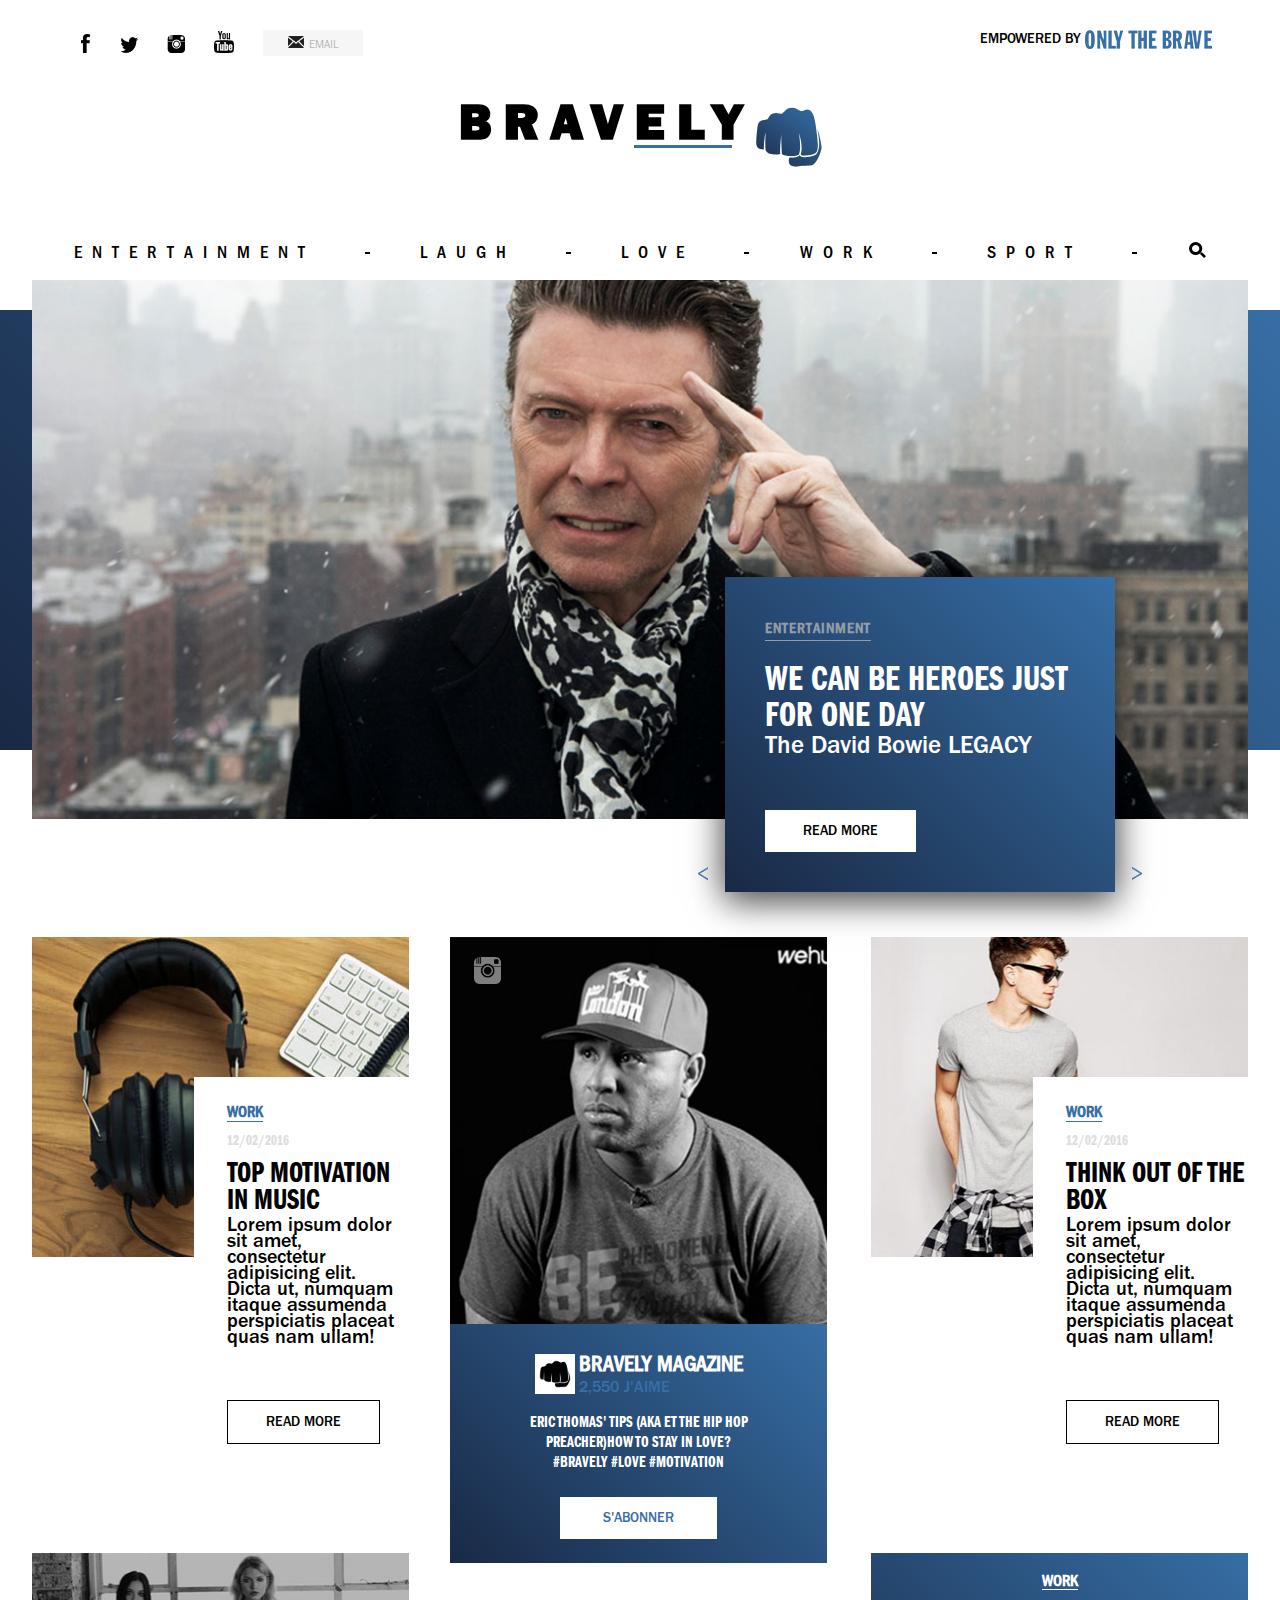
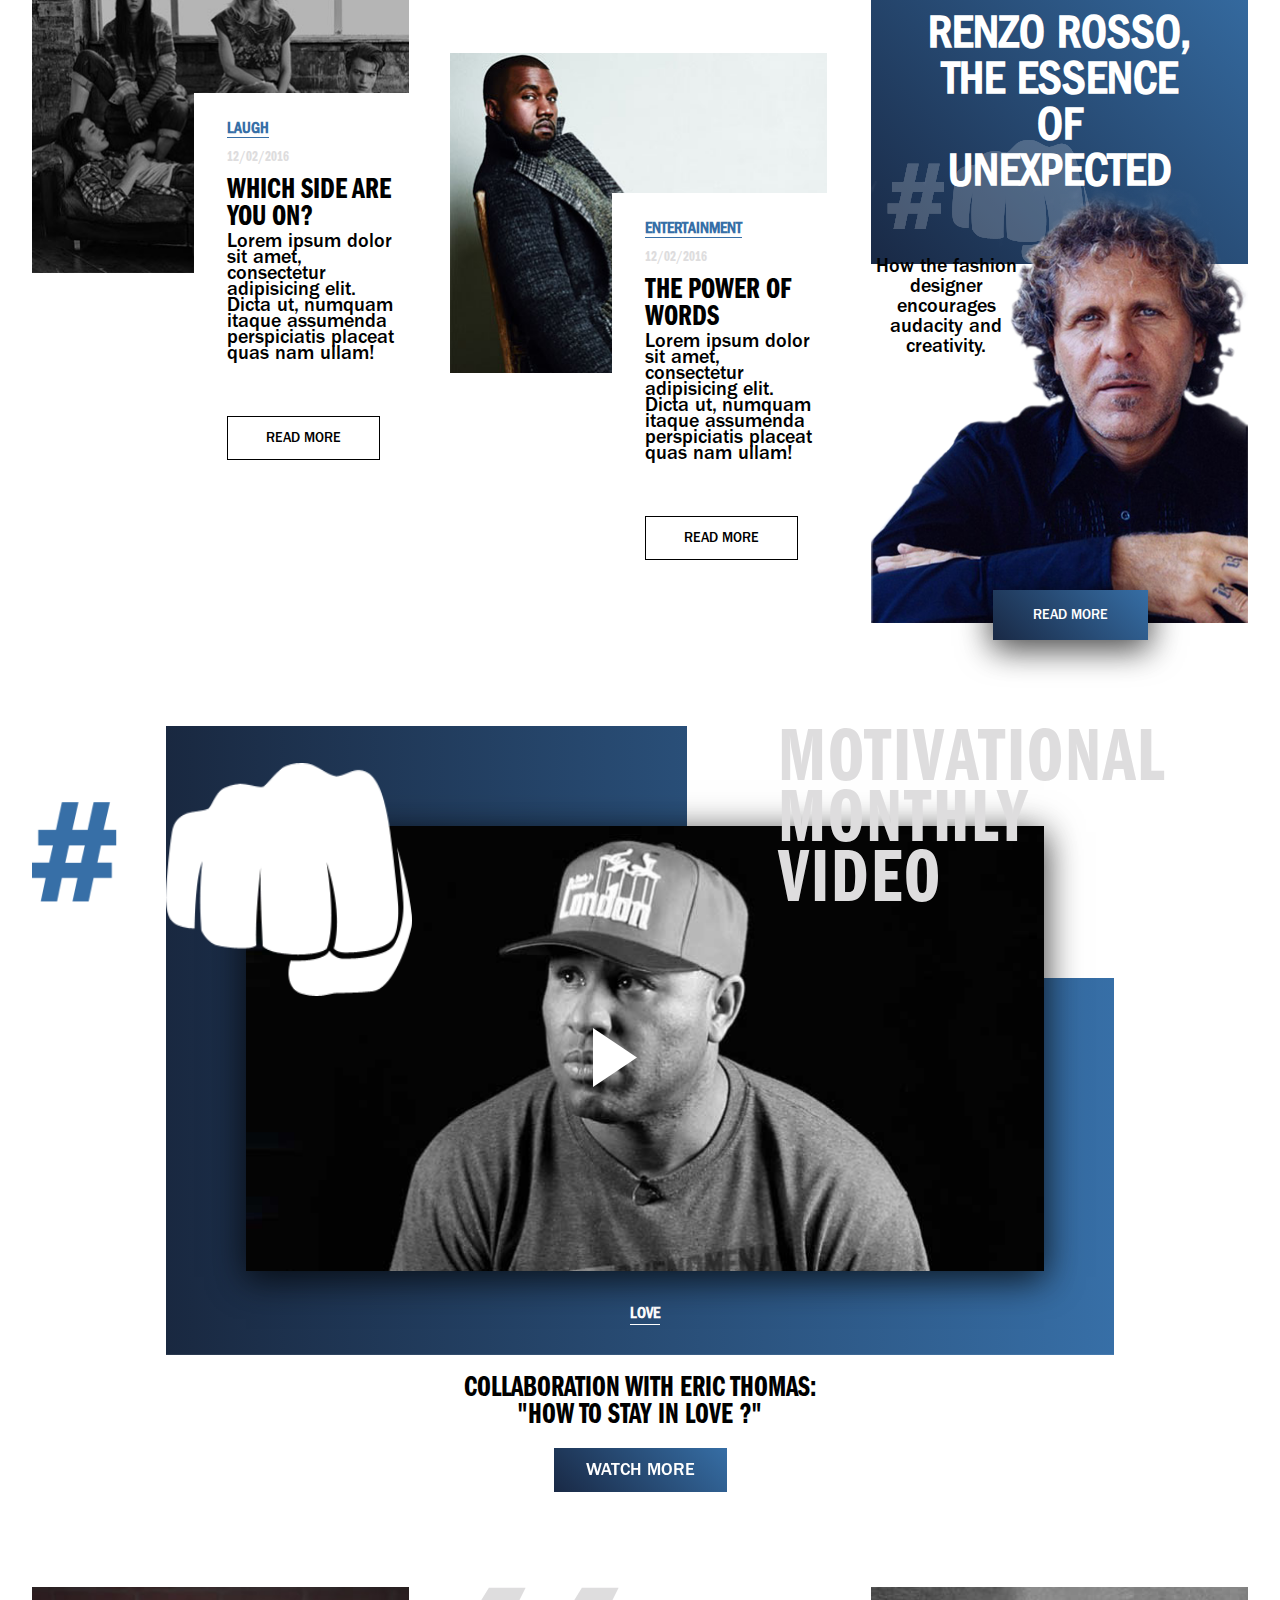
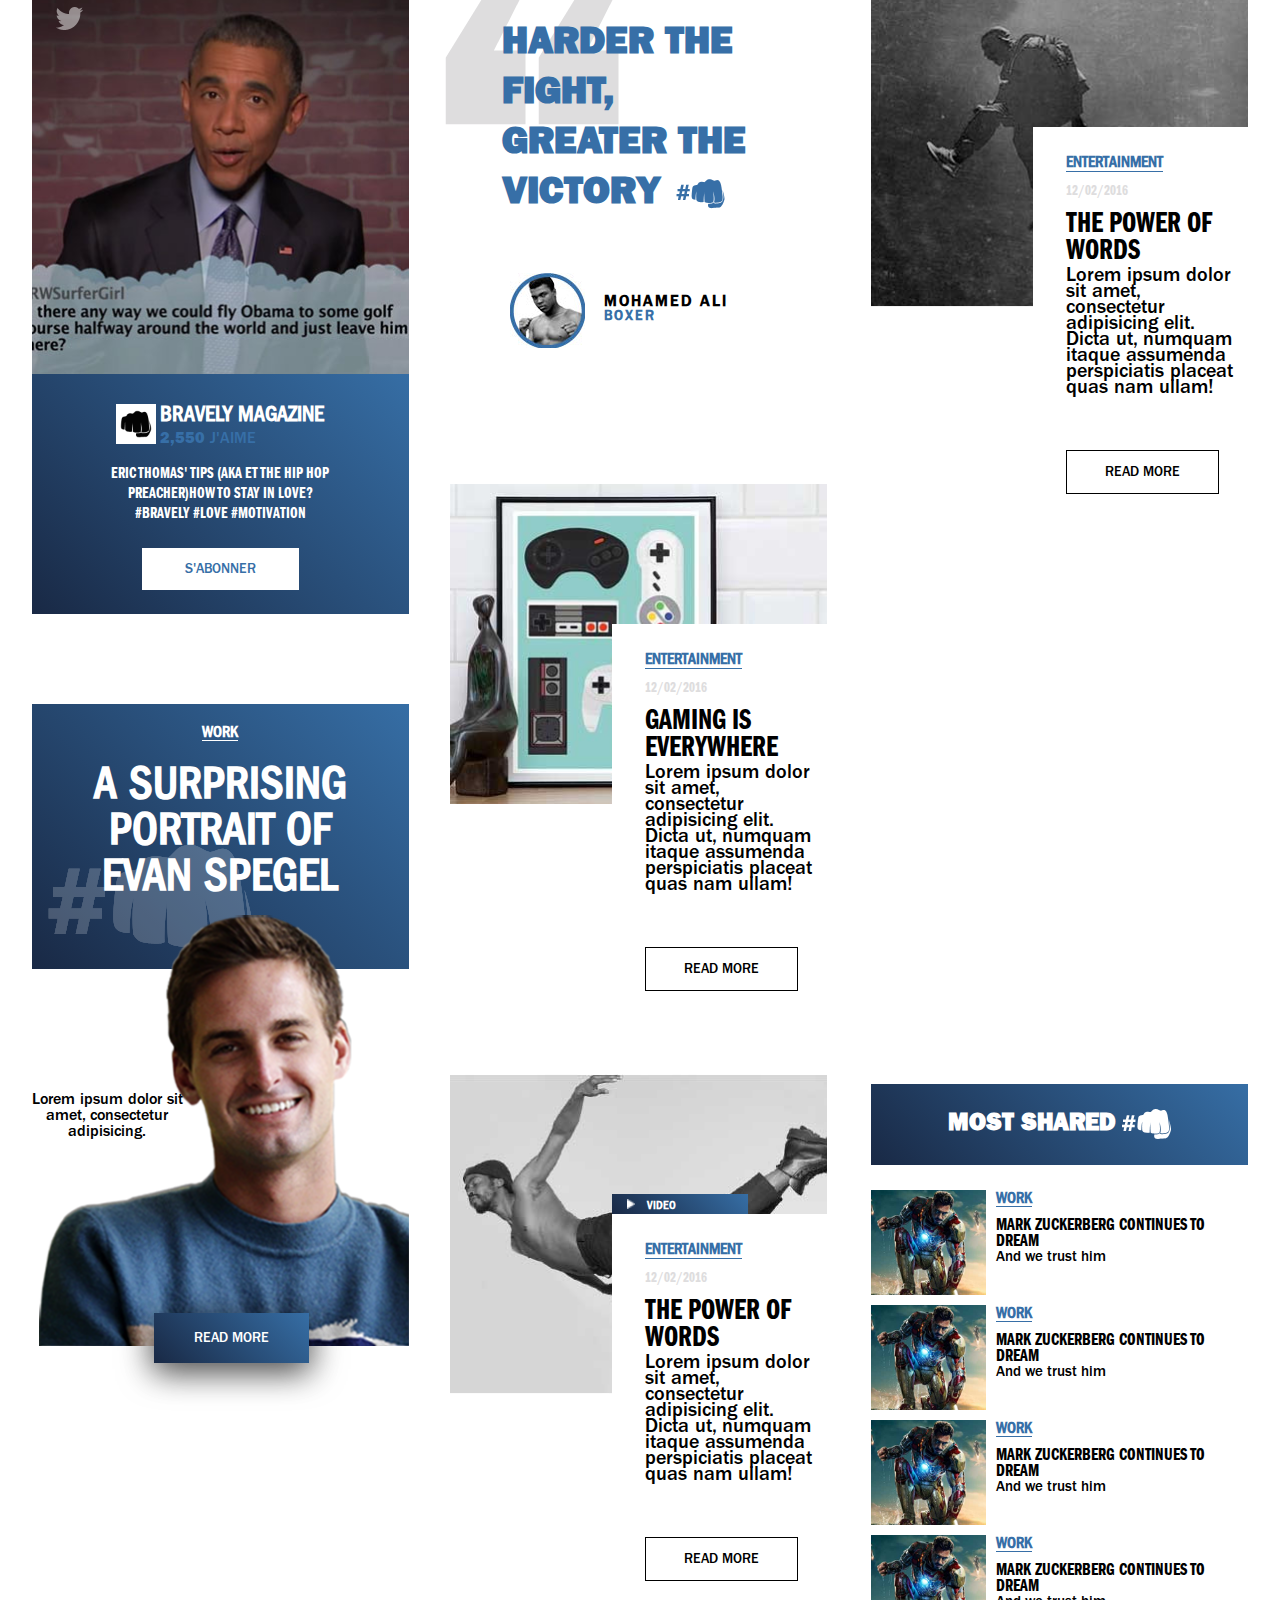
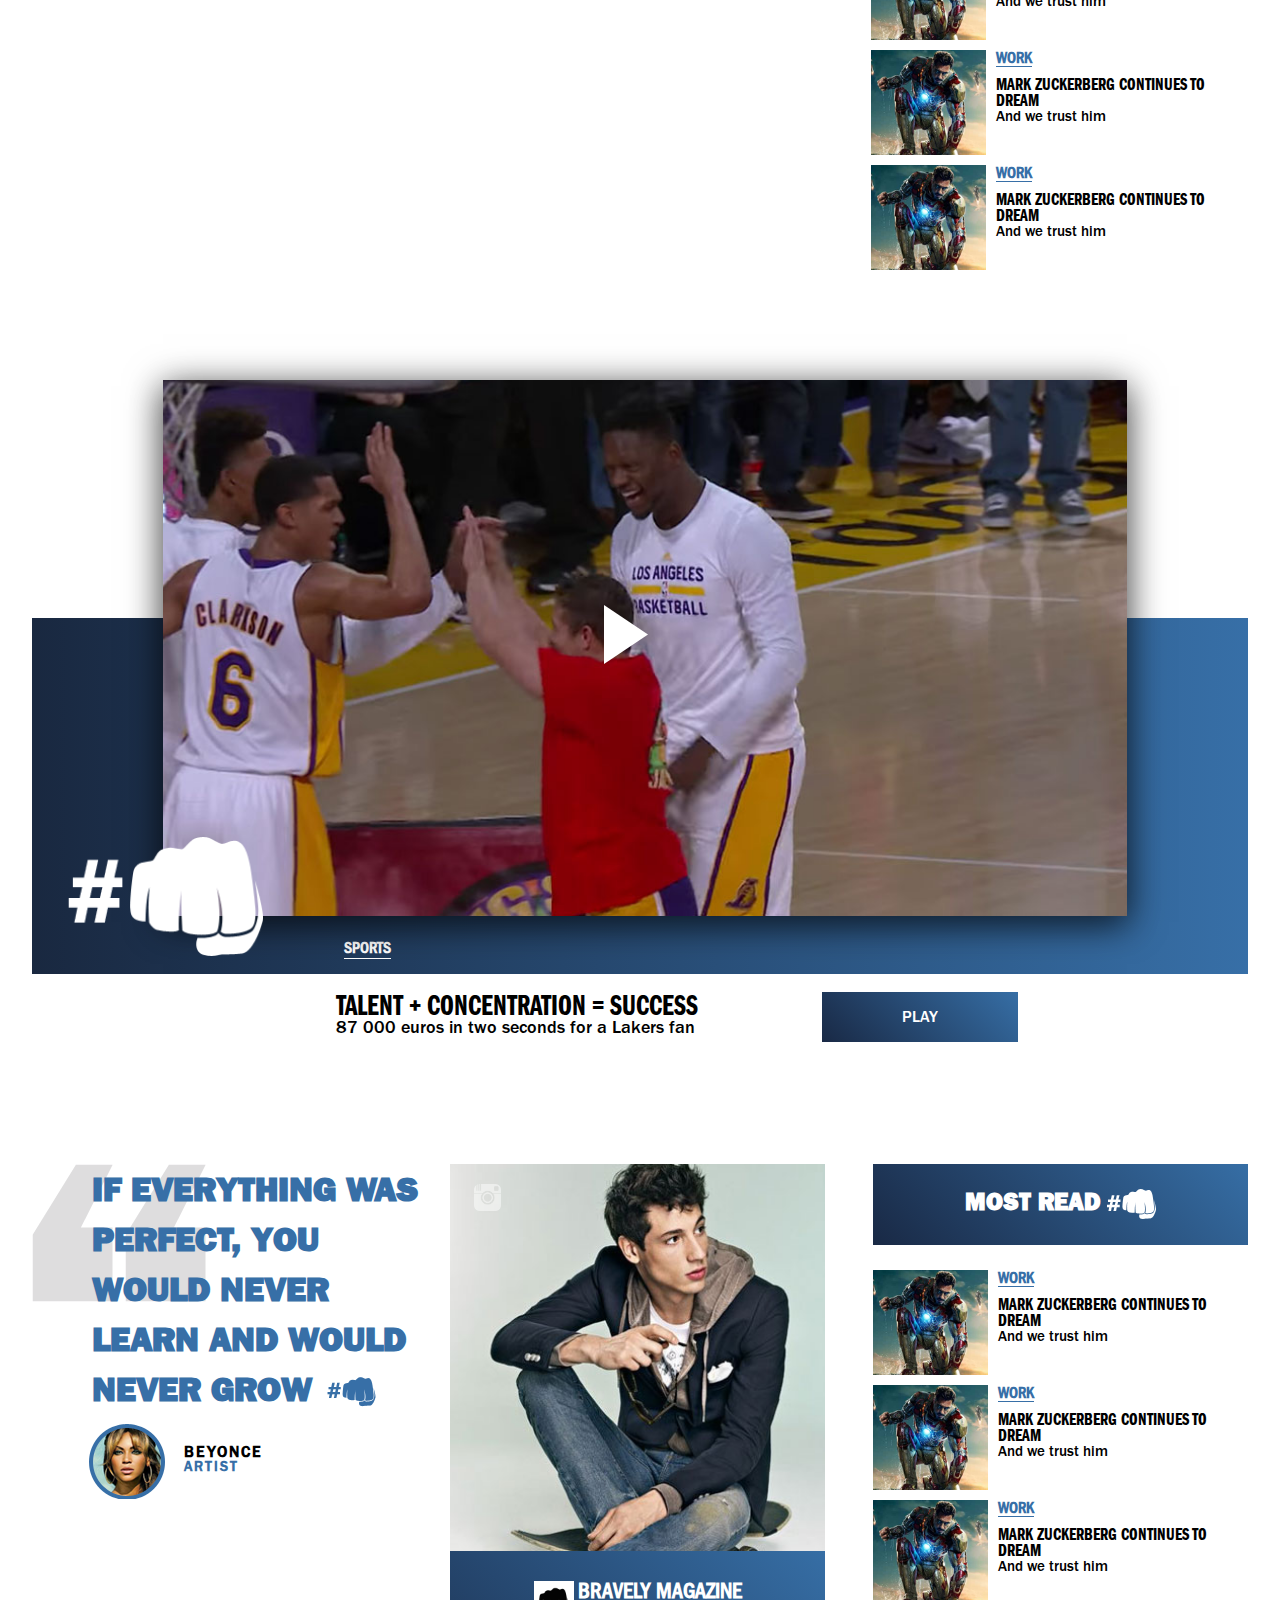
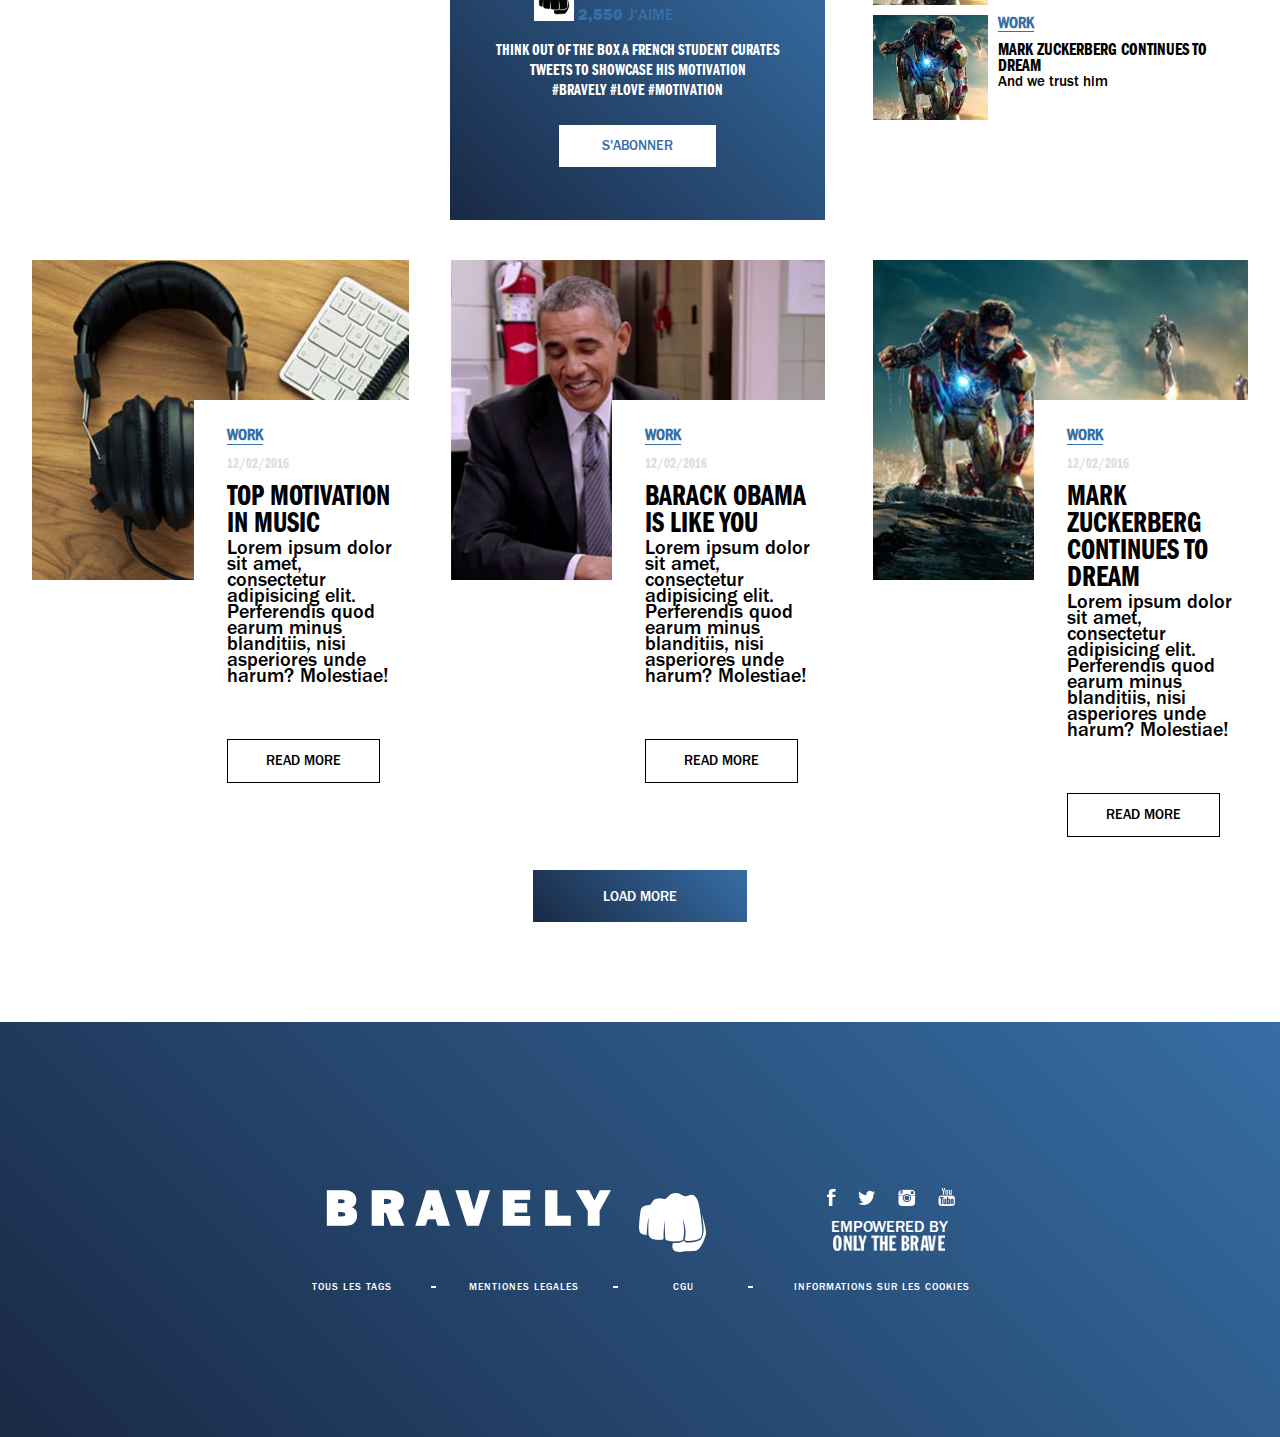
<file: index.html>
<!DOCTYPE html>
<html lang="en">
<!-- Conditional comments for IE 9 -->
<!--[if IE 9]><html lang="en" class="ie ie9"><![endif]-->
<!-- Conditional comments for IE 9 END -->

<!-- User Agent for IE 10 -->
<html data-useragent="Mozilla/5.0 (compatible; MSIE 10.0; Windows NT 6.2; Trident/6.0)">
<!-- User Agent for IE 10 END -->

<head>
    <meta charset="UTF-8">
    <title>Bravely alex&justVR</title>
    <meta name="viewport" content="width=device-width, initial-scale=1.0">
    <link rel="stylesheet" type="text/css" href="assets/css/style.css">
</head>
<body>
<!-- Section HEADER -->
<header class="header">
    <div class="container">
        <div class="header__nav">
            <input type="radio" name="furOpen" id="mobileMenuOpen">
            <label for="mobileMenuOpen" class="open mobile-shown"><span class="fa fa-bars fa-2x"></span></label>
            <input type="radio" name="furOpen" id="mobileMenuClose">
            <label for="mobileMenuClose" class="close mobile-shown"><span class="fa fa-times fa-2x"></span></label>
        <!-- Menu mobile -->
            <ul class="menu-mobile">
                <div class="logo">
                <a href="index.html"><h1>Bravely</h1><img src="assets/img/fist.png" alt="menu_mobile_logo_bravely"></a>
                </div>
                <ul class="menu-mobile__categories">
                    <li class="subcategory-title"><a class="prevent-link" href="entertainment.html">Entertainment</a></li>
                            <div class="mobile__categories__content hidden">
                            <ul class="subcategory">
                                <li><a href="article-ent.html">-Music-</a></li>
                                <li><a href="#">-People-</a></li>
                                <li><a href="#">-Style-</a></li>
                                <li><a href="#">-Cine / TV-</a></li>
                                <li><a href="#">-Culture-</a></li>
                            </ul>
                            <div class="menu-mobile__articles clearfix">
                                <article>
                                    <img src="assets/img/menu_kanya_1.jpg" alt="music_kanya" title="music_kanya_diesel">
                                    <h3>Music</h3>
                                    <h2>The power of words</h2>
                                    <a href="#" class="read-more">Read more</a>
                                </article>
                                <article>
                                    <img src="assets/img/menu_kanya_2.jpg" alt="culture_kanya" title="culture_kanya_diesel">
                                    <h3>Culture</h3>
                                    <h2>Surflying, a dream come true?</h2>
                                    <a href="#" class="read-more">Read more</a>
                                </article>
                            </div>
                            </div>
                    <li><a href="#">Laugh</a></li>
                    <li><a href="#">Love</a></li>
                    <li><a href="#">Work</a></li>
                    <li><a href="#">Sport</a></li>
                    <li><img src="assets/img/loupe.png"></li>
                </ul>
                <div class="header-item">Empowered by<br><img src="assets/img/logo_signature.png" alt="menu-mobile_logo_signature"></div>
            </ul>
        <!-- /Menu mobile END -->
            <div class="social-icons">
            <ul>
                <li><a href="#"><img src="assets/img/FB.png"></a></li>
                <li><a href="#"><img src="assets/img/TWITTER.png"></a></li>
                <li><a href="#"><img src="assets/img/INSTA.png"></a></li>
                <li><a href="#"><img src="assets/img/YOUTUBE.png"></a></li>
                <li><a href="#"><img src="assets/img/email_black.png"></a><span>Email</span></li>
            </ul>
            </div>
            <div class="header-item"><span>Empowered by </span><img src="assets/img/logo_signature.png" alt="logo_signature_bravely">
            </div>
        </div>
        <div class="logo">
            <a href="#"><h1>Bravely<span></span></h1><img src="assets/img/fist.png" alt="logo_bravely"><img src="assets/img/fistfooter.png" alt="fist_footer"></a>
        </div>
        <div class="social-icons-navtop">
            <ul>
                <li><a href="#"><img src="assets/img/fb_white.png"></a></li>
                <li><a href="#"><img src="assets/img/twitter_white.png"></a></li>
                <li><a href="#"><img src="assets/img/instawhite.png"></a></li>
                <li><a href="#"><img src="assets/img/email-navtop.png"></a></li>
            </ul>
        </div>
    <!-- Dropdown-menu -->
        <ul class="header_menu">
            <li class="dropdown"><a href="entertainment.html"><span>Entertainment</span></a>
                <div class="dropdown__content">
                    <img src="assets/img/hash-fist-subcategory.png">
                    <ul class="subcategory">
                        <li><a href="article-ent.html">-Music-</a></li>
                        <li><a href="#">-People-</a></li>
                        <li><a href="#">-Style-</a></li>
                        <li><a href="#">-Cine / TV-</a></li>
                        <li><a href="#">-Culture-</a></li>
                    </ul>
                    <article class="dropdown__articles">
                        <img src="assets/img/flyer-dropdown.jpg" alt="menu-flyer" title="flyer-menu">
                        <div class="dropdown__articles__content">
                            <h3>Culture</h3>
                            <h2>Surflying, a dream come true?</h2>
                        </div>
                    </article>
                    <article class="dropdown__articles">
                        <img src="assets/img/kaney-dropdown.jpg" alt="music_kanya" title="music_kanya_diesel">
                        <div class="dropdown__articles__content">
                            <h3>Music</h3>
                            <h2>The power of words</h2>
                        </div>
                    </article>
                </div>
            </li>
            <li><hr></li>
            <li class=dropdown><a href="#"><span>Laugh</span></a>
                <div class="dropdown__content">
                    <ul class="subcategory">
                        <li><a href="#">-Music-</a></li>
                        <li><a href="#">-People-</a></li>
                        <li><a href="#">-Style-</a></li>
                        <li><a href="#">-Cine / TV-</a></li>
                        <li><a href="#">-Culture-</a></li>
                    </ul>
                    <article class="dropdown__articles">
                        <img src="assets/img/flyer-dropdown.jpg" alt="menu-flyer" title="flyer-menu">
                        <div class="dropdown__articles__content">
                            <h3>Culture</h3>
                            <h2>Surflying, a dream come true?</h2>
                        </div>
                    </article>
                    <article class="dropdown__articles">
                        <img src="assets/img/kaney-dropdown.jpg" alt="music_kanya" title="music_kanya_diesel">
                        <div class="dropdown__articles__content">
                            <h3>Music</h3>
                            <h2>The power of words</h2>
                        </div>
                    </article>
                </div>
            </li>
            <li><hr></li>
            <li class="dropdown"><a href="#"><span>Love</span></a>
                <div class="dropdown__content">
                    <ul class="subcategory">
                        <li><a href="#">-Music-</a></li>
                        <li><a href="#">-People-</a></li>
                        <li><a href="#">-Style-</a></li>
                        <li><a href="#">-Cine / TV-</a></li>
                        <li><a href="#">-Culture-</a></li>
                    </ul>
                    <article class="dropdown__articles">
                        <img src="assets/img/flyer-dropdown.jpg" alt="menu-flyer" title="flyer-menu">
                        <div class="dropdown__articles__content">
                            <h3>Culture</h3>
                            <h2>Surflying, a dream come true?</h2>
                        </div>
                    </article>
                    <article class="dropdown__articles">
                        <img src="assets/img/kaney-dropdown.jpg" alt="music_kanya" title="music_kanya_diesel">
                        <div class="dropdown__articles__content">
                            <h3>Music</h3>
                            <h2>The power of words</h2>
                        </div>
                    </article>
                </div>
            </li>
            <li><hr></li>
            <li class="dropdown"><a href="#"><span>Work</span></a>
                <div class="dropdown__content">
                    <ul class="subcategory">
                        <li><a href="#">-Music-</a></li>
                        <li><a href="#">-People-</a></li>
                        <li><a href="#">-Style-</a></li>
                        <li><a href="#">-Cine / TV-</a></li>
                        <li><a href="#">-Culture-</a></li>
                    </ul>
                    <article class="dropdown__articles">
                        <img src="assets/img/flyer-dropdown.jpg" alt="menu-flyer" title="flyer-menu">
                        <div class="dropdown__articles__content">
                            <h3>Culture</h3>
                            <h2>Surflying, a dream come true?</h2>
                        </div>
                    </article>
                    <article class="dropdown__articles">
                        <img src="assets/img/kaney-dropdown.jpg" alt="music_kanya" title="music_kanya_diesel">
                        <div class="dropdown__articles__content">
                            <h3>Music</h3>
                            <h2>The power of words</h2>
                        </div>
                    </article>
                </div>
            </li>
            <li><hr></li>
            <li class="dropdown"><a href="#"><span>Sport</span></a>
                <div class="dropdown__content">
                    <ul class="subcategory">
                        <li><a href="#">-Music-</a></li>
                        <li><a href="#">-People-</a></li>
                        <li><a href="#">-Style-</a></li>
                        <li><a href="#">-Cine / TV-</a></li>
                        <li><a href="#">-Culture-</a></li>
                    </ul>
                    <article class="dropdown__articles">
                        <img src="assets/img/flyer-dropdown.jpg" alt="menu-flyer" title="flyer-menu">
                        <div class="dropdown__articles__content">
                            <h3>Culture</h3>
                            <h2>Surflying, a dream come true?</h2>
                        </div>
                    </article>
                    <article class="dropdown__articles">
                        <img src="assets/img/kaney-dropdown.jpg" alt="music_kanya" title="music_kanya_diesel">
                        <div class="dropdown__articles__content">
                            <h3>Music</h3>
                            <h2>The power of words</h2>
                        </div>
                    </article>
                </div>
            </li>
            <li><hr></li>
            <li><img src="assets/img/loupe.png"><img src="assets/img/loupe-top.png"></li>
        </ul>
    <!-- /Dropdown-menu END -->
    </div>
</header>
<!-- /HEADER END -->
    <div class="images__bgviewer"></div><!--<< header blue background >>-->
<!-- SLIDER VIEWER -->
    <div class="images__viewer">
        <div class="container">
        <img src="assets/img/bowie.jpg" alt="tagline_image">
        <article class="images__viewer-content">
            <img src="assets/img/left-arrow.png" alt="left-arrow" class="left-arrow">
            <img src="assets/img/right-arrow.png" alt="right-arrow" class="right-arrow">
            <h3 class="category-title"><span>Entertainment</span></h3>
            <h2 class="title">We can be heroes just for one day</h2>
            <h4 class="subtitle">The David Bowie LEGACY</h4>
            <p class="share"> 1 235 share</p>
            <a href="#" class="read-more">Read more</a>
        </article>
        </div>
    </div>
<!-- /SLIDER VIEWER END -->

<!-- Section TEASER -->
<section class="teaser">
    <div class="container">
      <!-- Teaser BOX 1-->
        <div class="teaser__box">
            <div class="image-holder-hover">
                <div class="bg-box-hover"></div>
                <div class="image-wrapper"></div>
            </div>
            <div class="teaser__box-content">
                <h3 class="category-title"><span>Work</span></h3>
                <time class="post-date">12/02/2016</time>
                <h2 class="title">Top motivation <br> in music</h2>
                <p class="content">Lorem ipsum dolor sit amet, consectetur adipisicing elit. Dicta ut, numquam itaque assumenda perspiciatis placeat quas nam ullam!</p>
                <p class="share"><span>250</span> share</p>
                <a href="#" class="read-more">Read more</a>
            </div>
        </div>
        <!-- /Teaser BOX 1 END -->
        <!-- Teaser BOX 2-->
        <div class="teaser__box">
        <div class="image-holder-hover">
                <div class="bg-box-hover"></div>
                <div class="image-wrapper"></div>
        </div>
            <div class="teaser__box-content">
                <h3 class="category-title"><span>Work</span></h3>
                <time class="post-date">12/02/2016</time>
                <h2 class="title">Think out of the box</h2>
                <p class="content">Lorem ipsum dolor sit amet, consectetur adipisicing elit. Dicta ut, numquam itaque assumenda perspiciatis placeat quas nam ullam!</p>
                <p class="share"><span>250</span> share</p>
                <a href="#" class="read-more">Read more</a>
            </div>
        </div>
        <!-- /Teaser BOX 2 END -->
        <!-- Teaser Social -->
        <div class="teaser__social">
            <img class="social-like" src="assets/img/instagram_like.png" alt="instagram_like_icon">
            <div class="image-wrapper"></div>
            <div class="teaser__social-content">
                <img src="assets/img/fist_like_mono.png" alt="fist_like" class="fist-animation">
                <div class="aligner"><h3 class="title">Bravely magazine</h3>
                <p class="share">2,550 j'aime</p></div>
                <p class="content">Eric Thomas' tips (aka et the hip hop preacher)how to stay in love?<br>#bravely #love #motivation</p>
                <a href="#" class="read-more">S'abonner</a>
            </div>
        </div>
        <!-- /Teaser Social END -->
        <!-- Teaser Portrait -->
        <div class="teaser__portrait">
            <div class="teaser__portrait__header">
            <div class="title-wrapper">
                <h3 class="category-title"><span>Work</span></h3>
                <h2 class="title">Renzo Rosso,<br> the essence of unexpected</h2>
            </div>
            <img class="portrait-hash" src="assets/img/portretfist.png" alt="hash-tag">
            </div>
            <img class="head-over" src="assets/img/renzo_rosso.png" alt="renzo-rosso">
            <p class="content">How the fashion designer encourages audacity and creativity.</p>
            <p class="share"><span>99</span> share</p>
            <a href="#" class="read-more">Read more</a>
        </div>
        <!-- /Teaser Portrait END -->
        <!-- Teaser Girls -->
        <div class="teaser__box">
            <div class="image-holder-hover">
                <div class="bg-box-hover"></div>
                <div class="image-wrapper"></div>
            </div>
            <div class="teaser__box-content">
                <h3 class="category-title"><span>Laugh</span></h3>
                <time class="post-date">12/02/2016</time>
                <h2 class="title">Which side are you on?</h2>
                <p class="content">Lorem ipsum dolor sit amet, consectetur adipisicing elit. Dicta ut, numquam itaque assumenda perspiciatis placeat quas nam ullam!</p>
                <p class="share"><span>250</span> share</p>
                <a href="#" class="read-more">Read more</a>
            </div>
        </div>
        <!-- /Girls END -->
        <!-- Teaser Kanye -->
        <div class="teaser__box">
            <div class="image-holder-hover">
                <div class="bg-box-hover"></div>
                <div class="image-wrapper"></div>
            </div>
            <div class="teaser__box-content">
                <h3 class="category-title"><span>Entertainment</span></h3>
                <time class="post-date">12/02/2016</time>
                <h2 class="title">The power of words</h2>
                <p class="content">Lorem ipsum dolor sit amet, consectetur adipisicing elit. Dicta ut, numquam itaque assumenda perspiciatis placeat quas nam ullam!</p>
                <p class="share"><span>250</span> share</p>
                <a href="#" class="read-more">Read more</a>
            </div>
        </div>
        <!-- /Teaser Kanye END -->
    </div>
</section>
<!-- Section TEASER END -->

<!-- Section VIDEO -->
<section class="video">
    <div class="container">
        <img src="assets/img/hash_video.png" alt="hash_video">
        <div class="video__wrapper">
            <img src="assets/img/fist_video.png" alt="fist_video">
            <img src="assets/img/video.jpg" alt="video-image">
            <img src="assets/img/play.png" alt="play_icon">
            <h2 class="title">Motivational monthly video</h2>
            <h3 class="category-title"><span>Love</span></h3>
        </div>
        <h2 class="title-content">Collaboration with Eric Thomas: "How to stay in love ?"</h2>
        <p class="share"><span>111</span> share</p>
        <a href="#" class="read-more hvr-sweep-to-bottom">Watch more</a>
    </div>
</section>
<!-- /Section VIDEO END -->

<!-- Section TEASER II -->
<section class="teaser-second flatten">
    <div class="container">
        <!-- Teaser Second Jumper -->
        <div class="teaser__box">
            <div class="image-holder-hover">
                <div class="bg-box-hover"></div>
                <div class="image-wrapper"></div>
            </div>
          <div class="teaser__box-content">
              <h3 class="category-title"><span>Entertainment</span></h3>
              <time class="post-date">12/02/2016</time>
              <h2 class="title">The power of words</h2>
              <p class="content">Lorem ipsum dolor sit amet, consectetur adipisicing elit. Dicta ut, numquam itaque assumenda perspiciatis placeat quas nam ullam!</p>
              <p class="share"><span>250</span> share</p>
              <a href="#" class="read-more">Read more</a>
          </div>
        </div>
        <!-- /Teaser Second Jumper END -->
        <!-- Teaser Second Citation -->
        <div class="teaser__citation">
            <div class="citation-wrapper">
                <div class="quotes"></div>
                <h2 class="citation">Harder the fight,<br> greater the victory<img src="assets/img/hashfistblue.png" alt="hash_fist_citation"></h2>
            </div>
            <div class="teaser__citation__author">
                <img src="assets/img/mohamed_author.jpg" alt="mohamed_ali_citation">
                <div class="aligner">
                    <h3 class="name">Mohamed Ali</h3>
                    <h4 class="profession">Boxer</h4>
                </div>
                <ul class="teaser__citation__social">
                  <li><a href="#"><img src="assets/img/citation_facebook.png" alt="citation_facebook"></a></li>
                  <li><a href="#"><img src="assets/img/citation_twitter.png" alt="citation_twitter"></a></li>
                  <li><a href="#"><img src="assets/img/citation_pinterest.png" alt="citation_pinterest"></a></li>
                </ul>
            </div>
        </div>
        <!-- /Teaser Second Citation -->
        <!-- Teaser Second Social -->
        <div class="teaser__social">
            <img class="social-like" src="assets/img/tweetee.png" alt="twiter_like_icon">
            <div class="image-wrapper"></div>
            <div class="teaser__social-content">
                <img src="assets/img/fist_like_mono.png" alt="fist_like" class="fist-animation">
                <div class="aligner"><h3 class="title">Bravely magazine</h3>
                <p class="share"><span>2,550</span> j'aime</p></div>
                <p class="content">Eric Thomas' tips (aka et the hip hop preacher)how to stay in love?<br>#bravely #love #motivation</p>
                <a href="#" class="read-more">S'abonner</a>
            </div>
        </div>
        <!-- /Teaser Second Social END -->
        <!-- Teaser Second Portrait -->
        <div class="teaser__portrait">
            <div class="teaser__portrait__header">
             <div class="title-wrapper">
                <h3 class="category-title"><span>Work</span></h3>
                <h2 class="title">A surprising portrait of evan spegel</h2>
            </div>
            <img class="portrait-hash" src="assets/img/portretfist.png" alt="hash-tag">
            </div>
            <img class="head-over" src="assets/img/smiley-guy.png" alt="renzo-rosso">
            <p class="content">Lorem ipsum dolor sit amet, consectetur adipisicing.</p>
            <p class="share"><span>99</span> share</p>
            <a href="#" class="read-more">Read more</a>
        </div>
        <!-- /Teaser Second Portrait END -->
        <!-- Teaser Second Games -->
        <div class="teaser__box">
            <div class="image-holder-hover">
                <div class="bg-box-hover"></div>
                <div class="image-wrapper"></div>
            </div>
          <div class="teaser__box-content">
              <h3 class="category-title"><span>Entertainment</span></h3>
              <time class="post-date">12/02/2016</time>
              <h2 class="title">Gaming is everywhere</h2>
              <p class="content">Lorem ipsum dolor sit amet, consectetur adipisicing elit. Dicta ut, numquam itaque assumenda perspiciatis placeat quas nam ullam!</p>
              <p class="share"><span>250</span> share</p>
              <a href="#" class="read-more">Read more</a>
          </div>
        </div>
        <!-- /Teaser Second Games END -->
        <!-- Teaser Second Flyer -->
        <div class="teaser__box">
            <div class="image-holder-hover">
                <div class="bg-box-hover"></div>
                <div class="image-wrapper"></div>
            </div>
        <div class="teaser__box-content">
            <h3 class="video-title"><img src="assets/img/video_title_play.png" alt="video-title-play">Video</h3>
            <h3 class="category-title"><span>Entertainment</span></h3>
            <time class="post-date">12/02/2016</time>
            <h2 class="title">The power of words</h2>
            <p class="content">Lorem ipsum dolor sit amet, consectetur adipisicing elit. Dicta ut, numquam itaque assumenda perspiciatis placeat quas nam ullam!</p>
            <p class="share"><span>250</span> share</p>
            <a href="#" class="read-more">Read more</a>
        </div>
        </div>
        <!-- /Teaser Second Flyer END -->
        <!-- Teaser Second Most -->
        <div class="teaser__most">
            <h2 class="most-title">Most shared <img src="assets/img/hash-fist.png" alt="hash_most"></h2>
            <div class="teaser__most__box">
            <div class="image-wrapper"></div>
                <div class="teaser__most__content">
                    <h3 class="category-title"><span>Work</span></h3>
                    <h2 class="title">Mark Zuckerberg continues to dream</h2>
                    <p class="content">And we trust him</p>
                </div>
            </div>
            <div class="teaser__most__box">
              <div class="image-wrapper"></div>
                <div class="teaser__most__content">
                    <h3 class="category-title"><span>Work</span></h3>
                    <h2 class="title">Mark Zuckerberg continues to dream</h2>
                    <p class="content">And we trust him</p>
                </div>
            </div>
            <div class="teaser__most__box">
            <div class="image-wrapper"></div>
                <div class="teaser__most__content">
                    <h3 class="category-title"><span>Work</span></h3>
                    <h2 class="title">Mark Zuckerberg continues to dream</h2>
                    <p class="content">And we trust him</p>
                </div>
            </div>
            <div class="teaser__most__box">
            <div class="image-wrapper"></div>
                <div class="teaser__most__content">
                    <h3 class="category-title"><span>Work</span></h3>
                    <h2 class="title">Mark Zuckerberg continues to dream</h2>
                    <p class="content">And we trust him</p>
                </div>
            </div>
            <div class="teaser__most__box">
            <div class="image-wrapper"></div>
                <div class="teaser__most__content">
                    <h3 class="category-title"><span>Work</span></h3>
                    <h2 class="title">Mark Zuckerberg continues to dream</h2>
                    <p class="content">And we trust him</p>
                </div>
            </div>
            <div class="teaser__most__box">
            <div class="image-wrapper"></div>
                <div class="teaser__most__content">
                    <h3 class="category-title"><span>Work</span></h3>
                    <h2 class="title">Mark Zuckerberg continues to dream</h2>
                    <p class="content">And we trust him</p>
                </div>
            </div>
            <div class="teaser__most__box tablet-shown">
            <div class="image-wrapper"></div>
                <div class="teaser__most__content">
                    <h3 class="category-title"><span>Work</span></h3>
                    <h2 class="title">Mark Zuckerberg continues to dream</h2>
                    <p class="content">And we trust him</p>
                </div>
            </div>
            <div class="teaser__most__box tablet-shown">
            <div class="image-wrapper"></div>
                <div class="teaser__most__content">
                    <h3 class="category-title"><span>Work</span></h3>
                    <h2 class="title">Mark Zuckerberg continues to dream</h2>
                    <p class="content">And we trust him</p>
                </div>
            </div>
        </div>
        <!-- /Teaser Second Most END -->
    </div>
</section>
<!-- /Section TEASER II END -->

<!-- Section VIDEO-WIDE -->
<section class="video-wide">
    <div class="container">
        <div class="video__wrapper">
            <img src="assets/img/hashfistvw.png" alt="hash-fist-videowide" class="video-fist-animation"/>
            <img src="assets/img/videosport.jpg" alt="video-sport" />
            <img src="assets/img/play.png" alt="play_icon_videowide">
            <h3 class="category-title"><span>Sports</span></h3>
        </div>
        <div class="video-wide__title">
            <div class="video-wide__title__body">
                <h2 class="title">Talent + concentration = success</h2>
                <p class="content">87 000 euros in two seconds for a Lakers fan</p>
                <p class="share"><span>99</span> share</p>
            </div>
            <a href="#" class="read-more">Play</a>
        </div>
    </div>
</section>
<!-- /Section VIDEO-WIDE END -->

<!-- Section Teaser III -->
<section class="teaser-third flatten">
    <div class="container">
      <!-- Teaser Third Wrapper 1 -->
        <div class="teaser-third__wrapper-1">
          <!-- Teser Third Citation Longer -->
            <div class="teaser__citation-longer">
                <div class="citation-wrapper">
                  <div class="quotes"></div>
                  <h2 class="citation">If everything was perfect, you would never learn and would
                        never grow<img src="assets/img/hashfistblue.png" alt="hash_fist_citation"></h2>
                </div>
                <div class="teaser__citation__author">
                    <img src="assets/img/beyonce.png" alt="beyonce_citation">
                    <div class="aligner">
                        <h3 class="name">Beyonce</h3>
                        <h4 class="profession">Artist</h4>
                    </div>
                    <ul class="teaser__citation__social">
                      <li><a href="#"><img src="assets/img/citation_facebook.png" alt="citation_facebook"></a></li>
                      <li><a href="#"><img src="assets/img/citation_twitter.png" alt="citation_twitter"></a></li>
                      <li><a href="#"><img src="assets/img/citation_pinterest.png" alt="citation_pinterest"></a></li>
                    </ul>
                </div>
            </div>
            <!-- Teser Third Citation Longer END -->
            <!-- Teaser Third Headphones -->
            <div class="teaser__box">
                <div class="image-holder-hover">
                    <div class="bg-box-hover"></div>
                    <div class="image-wrapper"></div>
                </div>
            <div class="teaser__box-content">
                <h3 class="category-title"><span>Work</span></h3>
                <time class="post-date">12/02/2016</time>
                <h2 class="title">Top  motivation in music</h2>
                <p class="content">Lorem ipsum dolor sit amet, consectetur adipisicing elit. Perferendis quod earum minus blanditiis, nisi asperiores unde harum? Molestiae!</p>
                <p class="share"><span>250</span> share</p>
                <a href="#" class="read-more">Read more</a>
            </div>
            </div>
            <!-- Teaser Third Headphones END -->
        </div>
        <!-- Teaser Third Wrapper 1 END -->
        <!-- Teaser Third Wrapper 2 -->
        <div class="teaser-third__wrapper-2">
          <!-- Teaser Third Most -->
            <div class="teaser__most">
                <h2 class="most-title">Most read <img src="assets/img/hash-fist.png" alt="hash_most"></h2>
                <div class="teaser__most__box">
                <div class="image-wrapper"></div>
                  <div class="teaser__most__content">
                      <h3 class="category-title"><span>Work</span></h3>
                      <h2 class="title">Mark Zuckerberg continues to dream</h2>
                      <p class="content">And we trust him</p>
                  </div>
                </div>
                <div class="teaser__most__box">
                <div class="image-wrapper"></div>
                  <div class="teaser__most__content">
                      <h3 class="category-title"><span>Work</span></h3>
                      <h2 class="title">Mark Zuckerberg continues to dream</h2>
                      <p class="content">And we trust him</p>
                  </div>
                </div>
                <div class="teaser__most__box">
                <div class="image-wrapper"></div>
                  <div class="teaser__most__content">
                      <h3 class="category-title"><span>Work</span></h3>
                      <h2 class="title">Mark Zuckerberg continues to dream</h2>
                      <p class="content">And we trust him</p>
                  </div>
                </div>
                <div class="teaser__most__box">
                <div class="image-wrapper"></div>
                  <div class="teaser__most__content">
                      <h3 class="category-title"><span>Work</span></h3>
                      <h2 class="title">Mark Zuckerberg continues to dream</h2>
                      <p class="content">And we trust him</p>
                  </div>
                </div>
                <div class="teaser__most__box mobile-shown">
                <div class="image-wrapper"></div>
                  <div class="teaser__most__content">
                      <h3 class="category-title"><span>Work</span></h3>
                      <h2 class="title">Mark Zuckerberg continues to dream</h2>
                      <p class="content">And we trust him</p>
                  </div>
                </div>
                <div class="teaser__most__box mobile-shown">
                <div class="image-wrapper"></div>
                  <div class="teaser__most__content">
                      <h3 class="category-title"><span>Work</span></h3>
                      <h2 class="title">Mark Zuckerberg continues to dream</h2>
                      <p class="content">And we trust him</p>
                  </div>
                </div>
            </div>
            <!-- /Teaser Third Most END-->
            <!-- Teaser Third Social -->
            <div class="teaser__social">
              <img class="social-like" src="assets/img/instagram_like.png" alt="instagram_like_icon">
              <div class="image-wrapper"></div>
              <div class="teaser__social-content">
                  <img src="assets/img/fist_like_mono.png" alt="fist_like" class="fist-animation">
                  <div class="aligner"><h3 class="title">Bravely magazine</h3>
                      <p class="share"><span>2,550</span> j'aime</p>
                  </div>
                      <p class="content">Think out of the box a french student curates tweets to showcase his motivation<br>#bravely #love #motivation</p>
                  <a href="#" class="read-more">S'abonner</a>
              </div>
            </div>
            <!-- /Teaser Third Social END -->
            <!-- Teaser Third Obama -->
            <div class="teaser__box">
                <div class="image-holder-hover">
                    <div class="bg-box-hover"></div>
                    <div class="image-wrapper"></div>
                </div>
                <div class="teaser__box-content">
                    <h3 class="category-title"><span>Work</span></h3>
                    <time class="post-date">12/02/2016</time>
                    <h2 class="title">Barack Obama is like you</h2>
                    <p class="content">Lorem ipsum dolor sit amet, consectetur adipisicing elit. Perferendis quod earum minus blanditiis, nisi asperiores unde harum? Molestiae!</p>
                    <p class="share"><span>250</span> share</p>
                    <a href="#" class="read-more">Read more</a>
                </div>
            </div>
            <!-- /Teaser Third Obama END -->
            <!-- Teaser Third Xman -->
            <div class="teaser__box">
              <div class="image-holder-hover">
                  <div class="bg-box-hover"></div>
                  <div class="image-wrapper"></div>
              </div>
              <div class="teaser__box-content">
                  <h3 class="category-title"><span>Work</span></h3>
                  <time class="post-date">12/02/2016</time>
                  <h2 class="title">Mark Zuckerberg continues to dream</h2>
                  <p class="content">Lorem ipsum dolor sit amet, consectetur adipisicing elit. Perferendis quod earum minus blanditiis, nisi asperiores unde harum? Molestiae!</p>
                  <p class="share"><span>250</span> share</p>
                  <a href="#" class="read-more">Read more</a>
              </div>
            </div>
            <!-- /Teaser Third Xman END -->
        </div>
        <!-- /Teaser Third Wrapper 2 END -->
    </div>
    <div class="load-more">
        <a href="#" class="read-more">Load more</a>
    </div>
</section>
<!--/Section Teaser End-->

<!-- Footer -->
<footer>
    <div class="footer__item">
        <div class="logo">
            <a href="#"><h1>Bravely</h1><img src="assets/img/fistfooter.png" alt="fist_footer"></a>
        </div>
        <div class="footer__social-icons">
            <ul>
                <li><a href="#"><img src="assets/img/fb_white.png"></a></li>
                <li><a href="#"><img src="assets/img/twitter_white.png"></a></li>
                <li><a href="#"><img src="assets/img/instawhite.png"></a></li>
                <li><a href="#"><img src="assets/img/youtube_white.png"></a></li>
            </ul>
            <div class="header-item">Empowered by<br><img src="assets/img/logo_signature_white.png" alt="logo_signature_bravely"></div>
        </div>
    </div>
    <ul class="footer__notes">
      <li>Tous les tags</li>
      <li><hr></li>
      <li>Mentiones legales</li>
      <li><hr></li>
      <li>CGU</li>
      <li><hr></li>
      <li>Informations sur les cookies</li>
    </ul>
</footer>
<!-- /Footer -->
<!-- Scroll navbar-top and menu-mobile-->
    <script src="https://ajax.googleapis.com/ajax/libs/jquery/1.12.0/jquery.min.js"></script>
    <script src="assets/js/scroll-menu.js" type="text/javascript"></script>
    <script src="assets/js/mobile_menu.js" type="text/javascript"></script>
<!-- /Scroll navbar-top and menu mobile END -->

<!-- Modernizr -->
    <script src="assets/js/modernizr-custom.js" type="text/javascript"></script>
<!-- Modernizr END -->
<!-- Main js -->
    <script src="assets/js/main.js" type="text/javascript"></script>
<!-- Main js END -->
</body>
</html>
</file>
